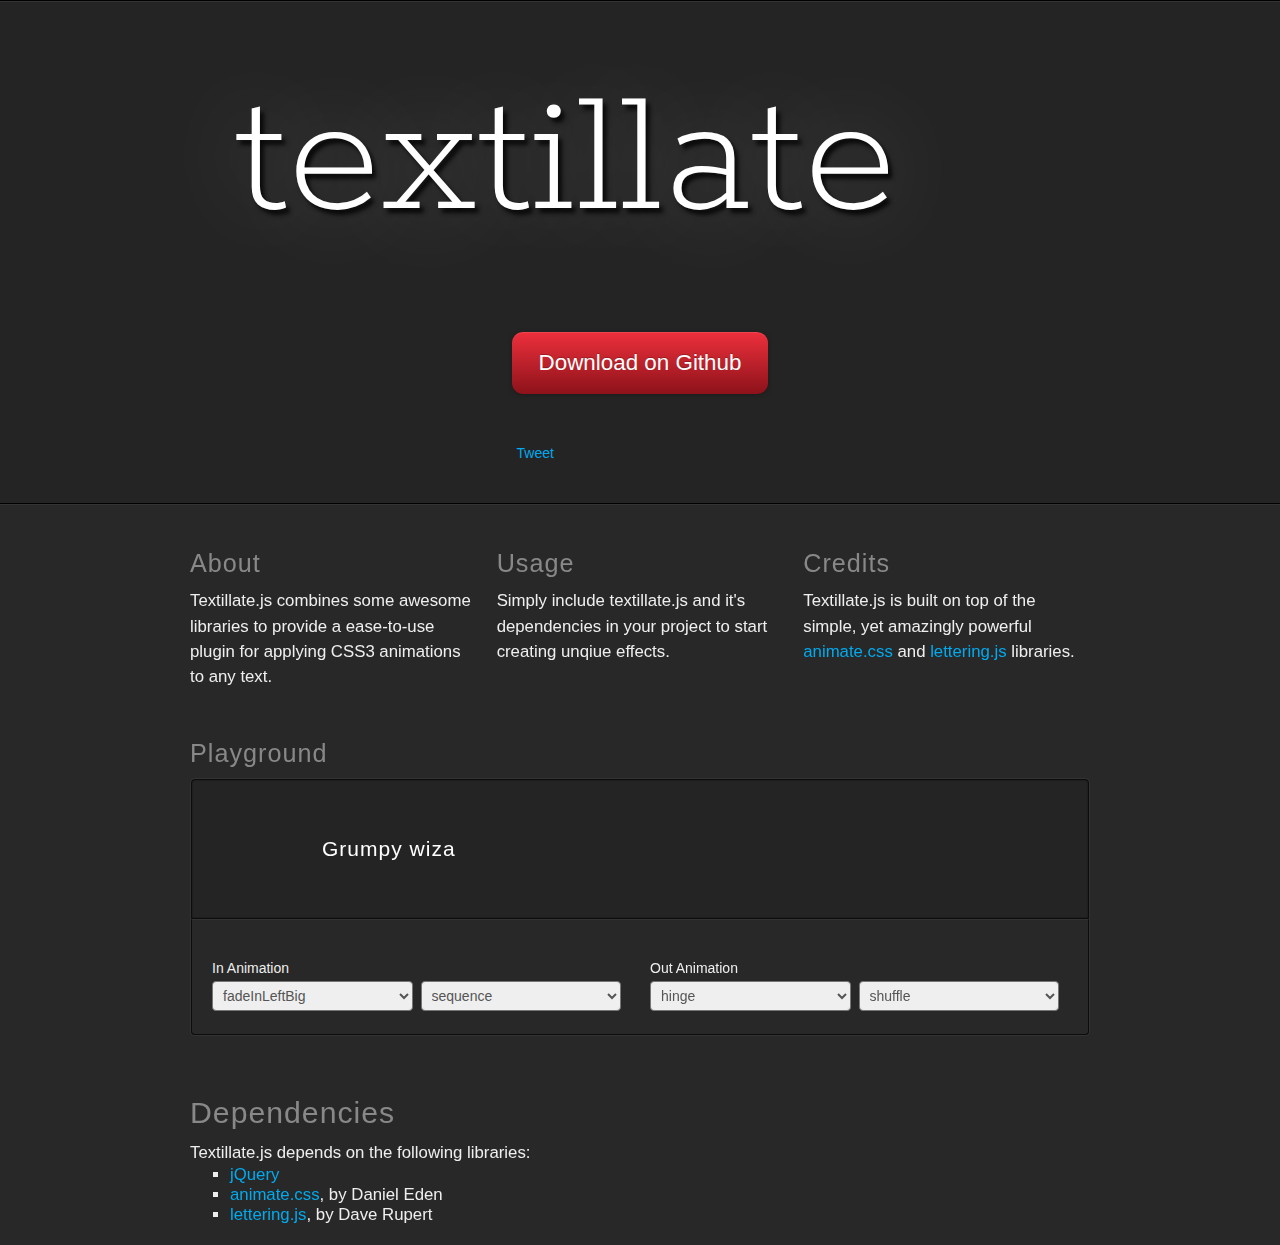
<file: textillate-master/textillate-master/index.html>
<!DOCTYPE HTML>
<html>
  <meta charset="utf-8">
  <meta http-equiv="X-UA-Compatible" content="chrome=1">
  <meta name="viewport" content="width=device-width, initial-scale=1.0">
  <title>Textillate.js</title>
  <link href="assets/animate.css" rel="stylesheet">
  <link href="assets/style.css" rel="stylesheet">
  <link href='http://fonts.googleapis.com/css?family=Rokkitt' rel='stylesheet' type='text/css'>
  <body>
    <div class="decal"></div>
		<div class="jumbotron">
			<div class="container">
  		  <h1 class="glow in tlt">textillate.js</h1>
  		  <p class="tlt" data-in-effect="bounceInDown">
  		  	A simple plugin for CSS3 text animations.
  		  </p>
        <div>
          <a href="https://github.com/jschr/textillate" class="btn fade in">Download on Github</a>
        </div>
        <div>
          <a
            class="twitter-share-button"
            href="https://twitter.com/share"
            data-text="Textillate.js - A simple plugin for CSS3 text animations"
            data-url="http://textillate.js.org"
            data-via="_jschr">
            Tweet
          </a>&nbsp;&nbsp;
          <iframe
            src="https://ghbtns.com/github-btn.html?user=jschr&repo=textillate&type=star&count=true&v=2"
            frameborder="0"
            scrolling="0"
            width="100px"
            height="20px">
          </iframe>
          <iframe
            src="https://ghbtns.com/github-btn.html?user=jschr&repo=textillate&type=fork&count=true"
            frameborder="0"
            scrolling="0"
            width="90px"
            height="20px">
          </iframe>
        </div>
  		</div>
  	</div>
    <div class="decal"></div>
  	<div class="container fade in">
      <div class="about">
        <div class="grid grid-pad">
          <section class="col-1-3">
            <h2>About</h2>
            <p>Textillate.js combines some awesome libraries to provide a ease-to-use plugin for applying CSS3 animations to any text.</p>
          </section>
          <section class="col-1-3">
            <h2>Usage</h2>
            <p>Simply include textillate.js and it's dependencies in your project to start creating unqiue effects.</p>
          </section>
          <section class="col-1-3">
            <h2>Credits</h2>
            <p>Textillate.js is built on top of the simple, yet amazingly powerful <a href="http://daneden.me/animate">animate.css</a> and <a href="http://letteringjs.com">lettering.js</a> libraries.</p>
          </section>
        </div>
      </div>
      <!--<div class="grid grid-pad">
        <section class="col-1-1">
          <h2>Examples</h2>
          <pre><code class="xml"><span id="example">Some Text</span></code></pre>
          <pre><code class="javascript">$('#example').textillate()</code></pre>
        </section>
      </div>-->
      <div class="grid grid-pad">
        <section class="col-1-1">
            <h2>Playground</h2>
            <div class="playground grid">
              <div class="col-1-1 viewport">
                  <div class="tlt">
                    <ul class="texts" style="display: none">
                      <li data-id="wizard">Grumpy wizards make toxic brew for the evil Queen and Jack.</li>
                      <li data-id="fox">The quick brown fox jumps over the lazy dog.</li>
                    </ul>
                  </div>
              </div>
              <div class="col-1-1 controls" style="padding-right: 0">
                <form class="grid grid-pad">
                  <div class="control col-1-2">
                    <label>In Animation</label>
                    <select data-key="effect" data-type="in"></select>
                    <select data-key="type" data-type="in">
                      <option value="">sequence</option>
                      <option value="reverse">reverse</option>
                      <option value="sync">sync</option>
                      <option value="shuffle">shuffle</option>
                    </select>
                  </div>
                  <div class="control col-1-2">
                    <label>Out Animation</label>
                    <select data-key="effect" data-type="out"></select>
                    <select data-key="type" data-type="out">
                      <option value="">sequence</option>
                      <option value="reverse">reverse</option>
                      <option value="sync">sync</option>
                      <option selected="selected" value="shuffle">shuffle</option>
                    </select>
                  </div>
                </form>
              </div>
            </div>
        </section>
      </div>
      <div class="grid grid-pad">
        <section class="col-1-1 deps">
            <h2>Dependencies</h2>
            <p>Textillate.js depends on the following libraries: </p>
            <div>
              <ul>
                <li><a href="http://jquery.com/">jQuery</a></li>
                <li><a href="http://daneden.me/animate/">animate.css</a>, by Daniel Eden</li>
                <li><a href="http://letteringjs.com/">lettering.js</a>, by Dave Rupert</li>
              </ul>
            </div>
        </section>
      </div>
  	</div>

<script src="http://ajax.googleapis.com/ajax/libs/jquery/1.9.0/jquery.min.js"></script>
<script src="assets/jquery.fittext.js"></script>
<script src="assets/jquery.lettering.js"></script>
<script src="http://yandex.st/highlightjs/7.3/highlight.min.js"></script>
<script src="jquery.textillate.js"></script>
<script>hljs.initHighlightingOnLoad();</script>
<script>
  $(function (){
    var log = function (msg) {
      return function () {
        if (console) console.log(msg);
      }
    }
    $('code').each(function () {
      var $this = $(this);
      $this.text($this.html());
    })

    var animateClasses = 'flash bounce shake tada swing wobble pulse flip flipInX flipOutX flipInY flipOutY fadeIn fadeInUp fadeInDown fadeInLeft fadeInRight fadeInUpBig fadeInDownBig fadeInLeftBig fadeInRightBig fadeOut fadeOutUp fadeOutDown fadeOutLeft fadeOutRight fadeOutUpBig fadeOutDownBig fadeOutLeftBig fadeOutRightBig bounceIn bounceInDown bounceInUp bounceInLeft bounceInRight bounceOut bounceOutDown bounceOutUp bounceOutLeft bounceOutRight rotateIn rotateInDownLeft rotateInDownRight rotateInUpLeft rotateInUpRight rotateOut rotateOutDownLeft rotateOutDownRight rotateOutUpLeft rotateOutUpRight hinge rollIn rollOut';

    var $form = $('.playground form')
      , $viewport = $('.playground .viewport');

    var getFormData = function () {
      var data = {
        loop: true,
        in: { callback: log('in callback called.') },
        out: { callback: log('out callback called.') }
      };

      $form.find('[data-key="effect"]').each(function () {
        var $this = $(this)
          , key = $this.data('key')
          , type = $this.data('type');

          data[type][key] = $this.val();
      });

      $form.find('[data-key="type"]').each(function () {
        var $this = $(this)
          , key = $this.data('key')
          , type = $this.data('type')
          , val = $this.val();

          data[type].shuffle = (val === 'shuffle');
          data[type].reverse = (val === 'reverse');
          data[type].sync = (val === 'sync');
      });

      return data;
    };

    $.each(animateClasses.split(' '), function (i, value) {
      var type = '[data-type]'
        , option = '<option value="' + value + '">' + value + '</option>';

      if (/Out/.test(value) || value === 'hinge') {
        type = '[data-type="out"]';
      } else if (/In/.test(value)) {
        type = '[data-type="in"]';
      }

      if (type) {
        $form.find('[data-key="effect"]' + type).append(option);
      }
    });

    $form.find('[data-key="effect"][data-type="in"]').val('fadeInLeftBig');
    $form.find('[data-key="effect"][data-type="out"]').val('hinge');

    $('.jumbotron h1')
      .fitText(0.5)
      .textillate({ in: { effect: 'flipInY' }});

    $('.jumbotron p')
      .fitText(3.2, { maxFontSize: 18 })
      .textillate({ initialDelay: 1000, in: { delay: 3, shuffle: true } });

    setTimeout(function () {
        $('.fade').addClass('in');
    }, 250);

    setTimeout(function () {
      $('h1.glow').removeClass('in');
    }, 2000);

    var $tlt = $viewport.find('.tlt')
      .on('start.tlt', log('start.tlt triggered.'))
      .on('inAnimationBegin.tlt', log('inAnimationBegin.tlt triggered.'))
      .on('inAnimationEnd.tlt', log('inAnimationEnd.tlt triggered.'))
      .on('outAnimationBegin.tlt', log('outAnimationBegin.tlt triggered.'))
      .on('outAnimationEnd.tlt', log('outAnimationEnd.tlt triggered.'))
      .on('end.tlt', log('end.tlt'));

    $form.on('change', function () {
      var obj = getFormData();
      $tlt.textillate(obj);
    }).trigger('change');

  });

	</script>
  <script>
    window.twttr=(function(d,s,id){var js,fjs=d.getElementsByTagName(s)[0],t=window.twttr||{};if(d.getElementById(id))return t;js=d.createElement(s);js.id=id;js.src="https://platform.twitter.com/widgets.js";fjs.parentNode.insertBefore(js,fjs);t._e=[];t.ready=function(f){t._e.push(f);};return t;}(document,"script","twitter-wjs"));
  </script>
  </body>
</html>
</file>
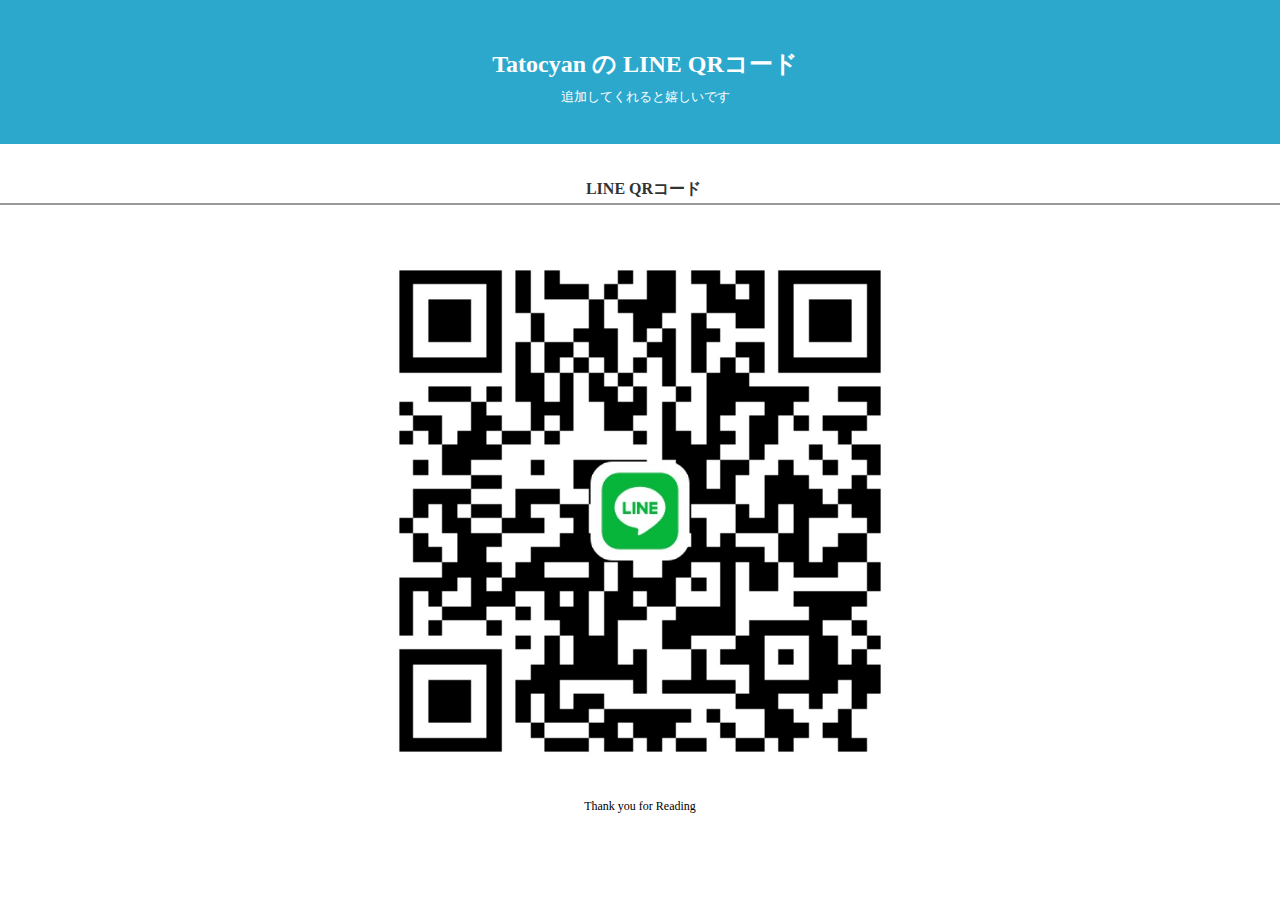
<file: lineqr.html>
<?xml version="1.0" encoding="UTF-8"?>
<!DOCTYPE html PUBLIC "-//W3C//DTD XHTML 1.0 Transitional//EN" "http://www.w3.org/TR/xhtml1/DTD/xhtml1-transitional.dtd">
<html xmlns="http://www.w3.org/1999/xhtml" xml:lang="ja" lang="ja">


<head>
<meta http-equiv="Content-Type" content="text/html; charset=utf-8" />
<meta http-equiv="Content-Style-Type" content="text/css" />
<meta http-equiv="Content-Script-Type" content="text/javascript" />
<title>Tato Contact</title>
<meta name="keywords" content="ページのキーワードA,B,C" />
<meta name="description" content="ページの説明" />
<link rel="stylesheet" href="index.css" type="text/css" />
</head>


<body>
<div id="outer">
<div id="header"><div id="head-inner"><h1>Tatocyan の LINE QRコード</h1>
<p class="description">追加してくれると嬉しいです</p></div>
</div>
<div id="contents">
<h2>LINE QRコード</h2>
<div class="image">
<img class="fit-picture" src="IMG_1194.JPG" alt="line">
</div>



</div>
<div id="middle">
<div id="footer">Thank you for Reading</div>
</div></body>


</html>
</file>
<file: textillate-master/textillate-master/assets/style.css>
* {
  -webkit-box-sizing: border-box;
  -moz-box-sizing: border-box;
  box-sizing: border-box;
}

body {
  margin: 0;
  background: #282828;
  color: #eee;
  font-family: 'Helvetica Neue', Arial, 'Liberation Sans', FreeSans, sans-serif;
  font-size: 14px;
}

h1, h2, h3, h4, h5, h6 {
  margin: 10px 0;
  font-weight: 200;
}

h2 {
  font-size: 1.8em;
  font-weight: 200;
  color: #888;
  letter-spacing: 1px;
} 

section {
  margin-bottom: 20px;
}

p {
  margin: 0;
  line-height: 1.5;
  font-weight: 200;
}

a {
  color: #00aaee;
  text-decoration: none;
}

a:hover {
  color: #0077a2;
  text-decoration: underline;
}

.hide {
  display: none;
}

.decal {
  height: 2px;
  background-color: #000;
  border-bottom: 1px solid #333;
}

.container {
  max-width: 940px;
  margin-right: auto;
  margin-left: auto;
}

/* EFFECTS
***************/

.glow {
  text-shadow: 0 0 0 rgba(0, 0, 0, 0);
    -webkit-transition: text-shadow 1s linear;
       -moz-transition: text-shadow 1s linear;
         -o-transition: text-shadow 1s linear;
            transition: text-shadow 1s linear;
}

.glow.in {
  text-shadow: 
    0.025em 0.025em 0.025em rgba(0, 0, 0, 0.8),
    0 0 0.5em rgba(255, 255, 255, 0.3);
}

.fade {
  opacity: 0;
    -webkit-transition: opacity 1s linear;
       -moz-transition: opacity 1s linear;
         -o-transition: opacity 1s linear;
            transition: opacity 1s linear;
}

.fade.in {
  opacity: 1;
}

/* BUTTONS
***************/

.btn {
  color: #fff;
  text-shadow: 0 -1px 0 rgba(0, 0, 0, 0.25);
  display: inline-block;
  text-decoration: none;
  font-weight: 200;
  text-align: center;
  vertical-align: middle;
  cursor: pointer;
  border-radius: 0.5em;
  padding: 0.8em 1.2em;
  background-color: #ED303C;
  background-image: -moz-linear-gradient(top, #ED303C, #8D121A);
  background-image: -webkit-gradient(linear, 0 0, 0 100%, from(#ED303C), to(#8D121A));
  background-image: -webkit-linear-gradient(top, #ED303C, #8D121A);
  background-image: -o-linear-gradient(top, #ED303C, #8D121A);
  background-image: linear-gradient(to bottom, #ED303C, #8D121A);
  background-repeat: repeat-x;
  -webkit-box-shadow: inset 0 1px 0 rgba(255,255,255,.1), 0 1px 5px rgba(0,0,0,.25);
     -moz-box-shadow: inset 0 1px 0 rgba(255,255,255,.1), 0 1px 5px rgba(0,0,0,.25);
          box-shadow: inset 0 1px 0 rgba(255,255,255,.1), 0 1px 5px rgba(0,0,0,.25);
}

.btn:hover,
.btn-primary:active,
.btn-primary.active,
.btn-primary.disabled,
.btn-primary[disabled] {
  text-decoration: none;
  color: #ddd;
  background-color: #8D121A;
  background-position: 0 -15px;
  -webkit-transition: background-position 0.1s linear;
     -moz-transition: background-position 0.1s linear;
       -o-transition: background-position 0.1s linear;
          transition: background-position 0.1s linear;
}

.btn.active,
.btn:active {
  background-image: none;
  outline: 0;
  -webkit-box-shadow: inset 0 2px 4px rgba(0, 0, 0, 0.15), 0 1px 2px rgba(0, 0, 0, 0.05);
     -moz-box-shadow: inset 0 2px 4px rgba(0, 0, 0, 0.15), 0 1px 2px rgba(0, 0, 0, 0.05);
          box-shadow: inset 0 2px 4px rgba(0, 0, 0, 0.15), 0 1px 2px rgba(0, 0, 0, 0.05);
}

/* MARKETING
***************/

.jumbotron {
  position: relative;
  padding: 3em 0;
  text-align: center;
  background: #242424;
}

.jumbotron h1 {
  color: #fff;
  font-family: Rokkitt;
  font-size: 13em;
  font-weight: 200;
  text-shadow: 0.025em 0.025em 0.025em rgba(0, 0, 0, 0.8);
  visibility: hidden;
}

.jumbotron h1 .char11 {
  color: #ED303C;
}

.jumbotron p {
  margin-top: -1em;
  letter-spacing: 0.15em;
  color: #ccc;
  font-size: 1.25em;
  font-weight: 200;
  text-shadow: 0.1em 0.1em 0.1em rgba(0, 0, 0, 0.8);
  visibility: hidden;
  text-align: center;
}

.jumbotron .btn {
  margin-top: 2em;
  margin-bottom: 2em;
  font-size: 1.6em;
}

.about {
  margin-top: 1em;
}

.about p {
  font-size: 1.2em;
}

.playground {
  background: #242424;
  border-radius: 4px;
  border: 1px solid #333;
  margin-bottom: 10px;
}

.playground .controls {
  margin-bottom: 0;
  background: #282828;
  border-radius: 0 0 4px 4px;
  border: 1px solid #0c0c0c;
  border-top: 1px solid #333;
}

.playground .controls form {
  margin-bottom: 0;
  padding-bottom: 8px;
}

.playground .controls select {
  width: 48%;
  margin-right: 4px;
}

@media (max-width: 480px) {
  .playground .controls select {
    width: 100%;
    margin-right: 0;
  }
}

.playground .viewport {
  display: table;
  min-height: 10em;
  padding: 20px;
  border-radius: 4px 4px 0 0;
  border: 1px solid #0c0c0c;
  overflow: hidden;
  -webkit-box-shadow: inset 0px 0px 2px rgba(0, 0, 0, 0.5);
     -moz-box-shadow: inset 0px 0px 2px rgba(0, 0, 0, 0.5);
          box-shadow: inset 0px 0px 2px rgba(0, 0, 0, 0.5);
}

.playground .viewport .tlt {
  color: #fff;
  font-size: 1.5em;
  font-weight: 200;
  letter-spacing: 1px;
  padding: 20px 0;
  display: inline-block;
  vertical-align: middle;
  display: table-cell;
  text-align: center;
  /*visibility: hidden;*/
}

.deps {
  font-size: 1.2em;
}

.deps ul {
  list-style-type: square;
  margin: 0;
}

.deps ul li {
  line-height: 1.5em
  font-weight: 200;
}

/* GRID 
***************/ 

.grid:after {
  content: "";
  display: table;
  clear: both;
}

[class*='col-'] {
  float: left;
  padding-right: 20px;
}
.grid [class*='col-']:last-of-type {
  padding-right: 0;
}

.col-1-1 {
  width: 100%;
}

.col-2-3 {
  width: 66.66%;
}

.col-1-3 {
  width: 33.33%;
}

.col-1-2 {
  width: 50%;
}

.col-1-4 {
  width: 25%;
}

.col-3-4 {
  width: 75%;
}

.col-4-5 {
  width: 80%;
}

.col-1-6 {
  width: 16.66%;
}

.col-1-8 {
  width: 12.5%;
}

.grid-pad {
  padding-left: 20px
}

.grid-pad [class*='col-'] {
  padding-top: 20px;
  padding-top: 20px;
}

.grid-pad [class*='col-']:last-of-type {
  padding-right: 20px;
}

@media (max-width: 767px) {
  [class*='col-'] {
    width: 100%;
  }
}

/* FORM
*********/

form .control {
  margin-bottom: 5px;
}

select,
input[type="text"] {
  width: 100%;
  display: inline-block;
  height: 30px;
  padding: 4px 6px;
  margin-bottom: 10px;
  font-size: 14px;
  line-height: 20px;
  color: #555555;
  vertical-align: middle;
  -webkit-border-radius: 4px;
     -moz-border-radius: 4px;
          border-radius: 4px;
}

input[type="text"] {
  background-color: #ddd;
  border: 1px solid #ccc;
  -webkit-box-shadow: inset 0 1px 1px rgba(0, 0, 0, 0.075);
     -moz-box-shadow: inset 0 1px 1px rgba(0, 0, 0, 0.075);
          box-shadow: inset 0 1px 1px rgba(0, 0, 0, 0.075);
  -webkit-transition: border linear 0.2s, box-shadow linear 0.2s;
     -moz-transition: border linear 0.2s, box-shadow linear 0.2s;
       -o-transition: border linear 0.2s, box-shadow linear 0.2s;
          transition: border linear 0.2s, box-shadow linear 0.2s;
}

input[type="text"]:focus {
  background-color: #fff;
  border-color: #8D121A;
  outline: 0;
  -webkit-box-shadow: inset 0 1px 1px #8D121A, 0 0 8px #ED303C;
     -moz-box-shadow: inset 0 1px 1px #8D121A, 0 0 8px #ED303C;
          box-shadow: inset 0 1px 1px #8D121A, 0 0 8px #ED303C;
}

label {
  display: block;
  margin-bottom: 5px;
}

label.inline {
  display: inline-block;
}

label.checkbox {
  padding: 4px 0;
  margin-right: 10px;
  white-space: nowrap;
  vertical-align: top;
}

/* CODE 
**************/

pre code {
  background: transparent;
}
</file>
<file: index.css>
body {
    margin:0px;
    padding:0px;
    text-align:center;
    }
    #outer {
    font-size:13px;
    line-height:150%;
    text-align:left;
    }
    #header {
    text-align:left;
    background-color:#2ca8cd;
    }
    #head-inner {
    margin:0px auto 0px auto;
    padding:10px 0px 0px 0px;
    width:auto;
    background-color:#2ca8cd;
    padding:25px;
    }
    .description {
    padding-left:10px;
    line-height:140%;
    color:#ffffff;
    text-align: center;
    }
    #contents {
    margin:0px auto 0px auto;
    padding:30px 0px 0px 0px;
    width:auto;
    line-height:150%;
    color:#333333;
    font-size:14px;
    }
    ul {
    margin: 0 0 0 1em;
    padding: 0;
    }
    li {
    list-style:disk; 
    }
    
    P {
    margin:1em 0 1em 0;
    line-height:150%;
    }
    img{
    border:0px;
    }
    hr {
    border-width: 1px 0px 0px 0px;
    border-style: solid;
    border-color: #cccccc;
    height: 1px;
    }
    a{
    font-weight:normal;
    }
    h1 {
    font-size:24px;
    font-weight:bold;
    text-align:center;
    padding:30px 0px 0px 10px;
    margin:0px;
    color:#ffffff;
    }
    h1 a{
    font-weight:bold;
    color:#ffffff;
    text-decoration:none;
    }
    h1 a:hover{
    font-weight:bold;
    color:#ffffff;
    text-decoration:underline;
    }
    h2 {
    font-size:16px;
    margin:0px 0px 0px 0px;
    padding:4px 0px 4px 7px;
    border-bottom:2px solid #999999;
    text-align: center;
    }
    .green {
    color:#008800;
    font-weight:bold;
    }
    #middle {
    margin:0px auto 0px auto;
    padding:10px 0px 20px 0px;
    width:auto;
    }
    .side-title {
    width:540px;
    padding:4px 10px 4px 10px;
    background-color:#f1f1f1;
    font-weight:bold;
    border:1px solid #999999;
    margin-bottom:10px;
    }
    .side {
    margin:0px 0px 10px 0px;
    padding:2px 8px 8px 7px;
    line-height:150%;
    }
    ul {
    margin: 0 0 0 1em;
    padding: 0;
    }
    li {
    list-style:disk; 
    }
    
    #footer {
    font-size:12px;
    height:100px;
    clear:left;
    text-align:center;
    }
    blockquote{
    border:1px solid #ccc;
    padding:5px;
    margin:10px;
    }
    
    .fit-picture {
    width: 40%;
    }
    
    .image {
    text-align: center;
    margin-top: 50px;
    margin-bottom: 20px;
    }
</file>
